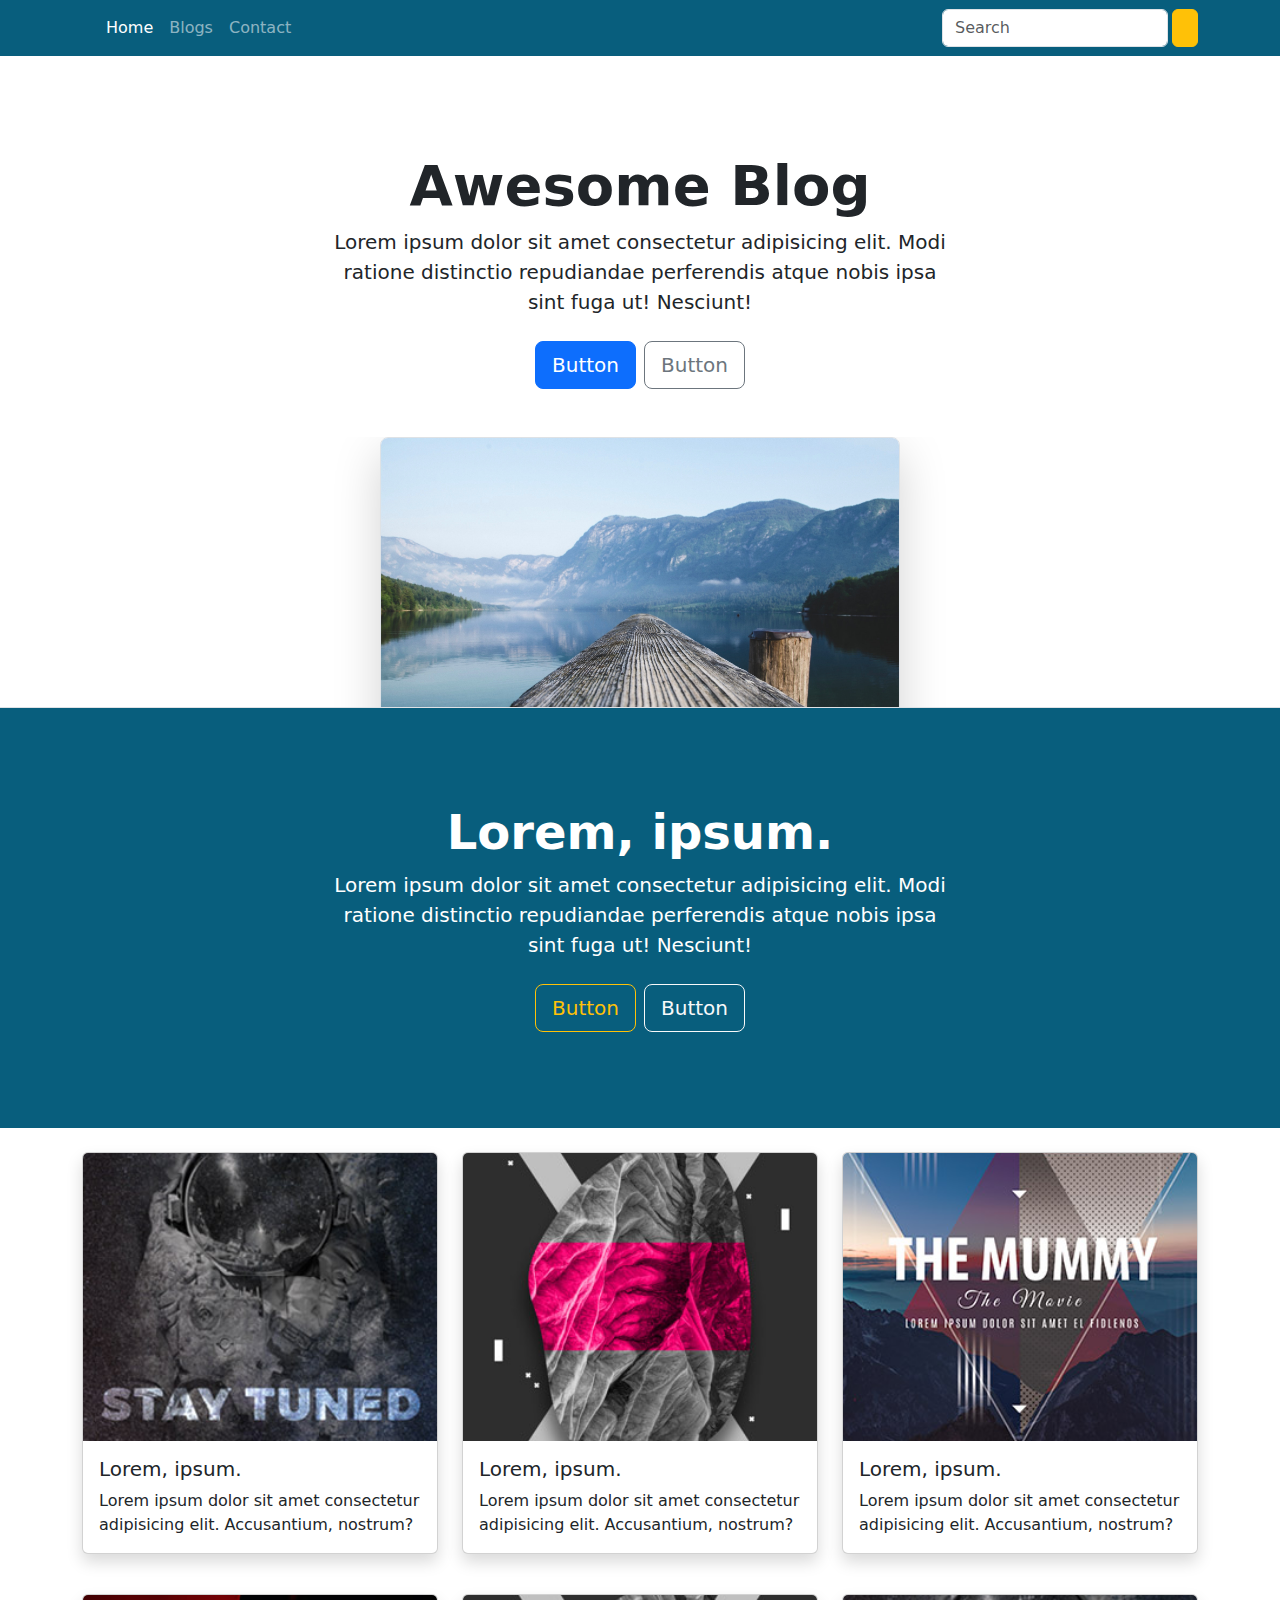
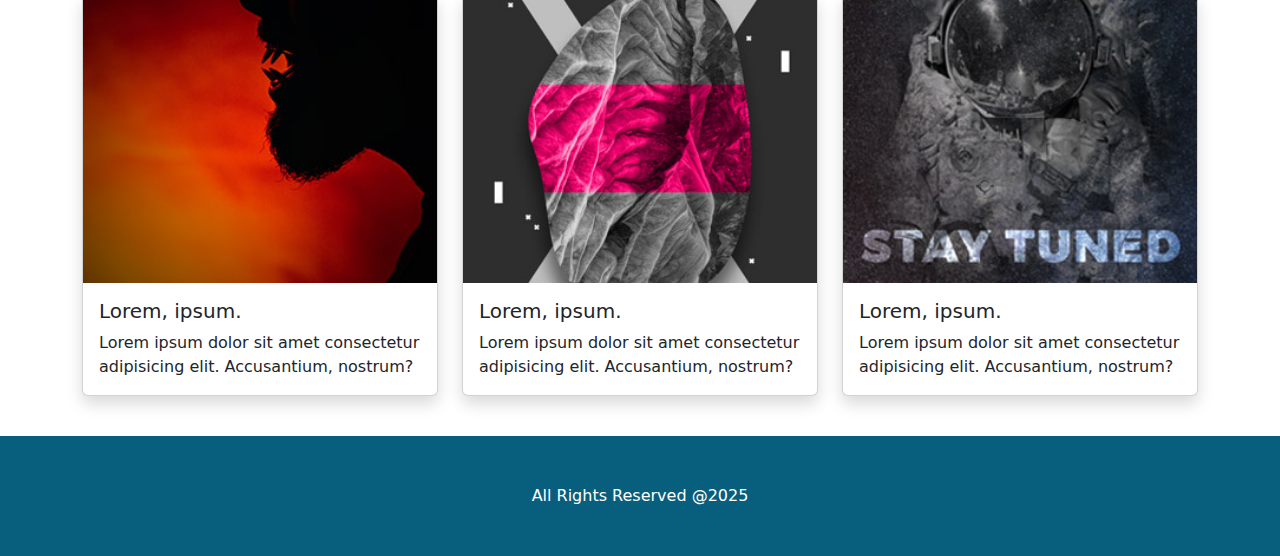
<file: index.html>
<!DOCTYPE html>
<html lang="en">
  <head>
    <meta charset="UTF-8" />
    <meta name="viewport" content="width=device-width, initial-scale=1.0" />
    <link
      href="https://cdn.jsdelivr.net/npm/bootstrap@5.3.3/dist/css/bootstrap.min.css"
      rel="stylesheet"
      integrity="sha384-QWTKZyjpPEjISv5WaRU9OFeRpok6YctnYmDr5pNlyT2bRjXh0JMhjY6hW+ALEwIH"
      crossorigin="anonymous"
    />
    <link
      rel="stylesheet"
      href="https://cdnjs.cloudflare.com/ajax/libs/font-awesome/6.5.2/css/all.min.css"
      integrity="sha512-SnH5WK+bZxgPHs44uWIX+LLJAJ9/2PkPKZ5QiAj6Ta86w+fsb2TkcmfRyVX3pBnMFcV7oQPJkl9QevSCWr3W6A=="
      crossorigin="anonymous"
      referrerpolicy="no-referrer"
    />
    <link rel="stylesheet" href="style.css" />
    <title>Awesome Blog</title>
  </head>
  <body>
    <nav class="navbar navbar-expand-md navbar-dark">
      <div class="container">
        <a href="index.html" class="navbar-brand">
          <i class="fa-solid fa-house"></i>
        </a>
        <button
          class="navbar-toggler"
          type="button"
          data-bs-toggle="collapse"
          data-bs-target="#mobile"
        >
          <span class="navbar-toggler-icon"></span>
        </button>

        <div id="mobile" class="collapse navbar-collapse">
          <ul class="navbar-nav me-auto">
            <li class="nav-item">
              <a href="index.html" class="nav-link active">Home</a>
            </li>
            <li class="nav-item">
              <a href="blogs.html" class="nav-link">Blogs</a>
            </li>
            <li class="nav-item">
              <a href="contact.html" class="nav-link">Contact</a>
            </li>
          </ul>
          <form class="d-flex">
            <input type="text" class="form-control me-1" placeholder="Search" />
            <button class="btn btn-warning">
              <i class="fa-solid fa-magnifying-glass"></i>
            </button>
          </form>
        </div>
      </div>
    </nav>

    <header>
      <div class="text-center pt-5 mt-5 px-4 border-bottom">
        <h1 class="display-4 fw-bold">Awesome Blog</h1>
        <div class="col-lg-6 mx-auto">
          <p class="lead mb-4">
            Lorem ipsum dolor sit amet consectetur adipisicing elit. Modi
            ratione distinctio repudiandae perferendis atque nobis ipsa sint
            fuga ut! Nesciunt!
          </p>
          <div class="mb-5 d-grid gap-2 d-md-flex justify-content-md-center">
            <button class="btn btn-primary btn-lg">
              <i class="fa-solid fa-caret-right"></i>
              Button
            </button>
            <button class="btn btn-outline-secondary btn-lg">
              <i class="fa-solid fa-caret-right"></i>
              Button
            </button>
          </div>
          <div class="overflow-hidden" style="max-height: 30vh">
            <div class="container px-5">
              <img
                src="img/bg.jpg"
                class="img-fluid border rounded-3 shadow-lg mb-4"
                width="700"
                height="500"
                alt=""
              />
            </div>
          </div>
        </div>
      </div>
    </header>

    <main>
      <div class="bg-dark px-4 py-5 text-center text-white">
        <div class="py-5">
          <h1 class="display-5 fw-bold">Lorem, ipsum.</h1>
          <div class="col-lg-6 mx-auto">
            <p class="lead mb-4">
              Lorem ipsum dolor sit amet consectetur adipisicing elit. Modi
              ratione distinctio repudiandae perferendis atque nobis ipsa sint
              fuga ut! Nesciunt!
            </p>
            <div class="d-grid gap-2 d-md-flex justify-content-md-center">
              <button class="btn btn-outline-warning btn-lg">
                <i class="fa-solid fa-caret-right"></i>
                Button
              </button>
              <button class="btn btn-outline-light btn-lg">
                <i class="fa-solid fa-caret-right"></i>
                Button
              </button>
            </div>
          </div>
        </div>
      </div>

      <div class="container my-4">
        <div class="row row-cols-1 row-cols-lg-3 row-cols-md-2 g-4">
          <div class="col">
            <div class="card mb-3 shadow">
              <img src="img/poster-1.jpeg" class="card-img-top" alt="" />
              <div class="card-body">
                <h5 class="card-title">Lorem, ipsum.</h5>
                <p class="card-text">
                  Lorem ipsum dolor sit amet consectetur adipisicing elit.
                  Accusantium, nostrum?
                </p>
              </div>
            </div>
          </div>
          <div class="col">
            <div class="card mb-3 shadow">
              <img src="img/poster-2.jpeg" class="card-img-top" alt="" />
              <div class="card-body">
                <h5 class="card-title">Lorem, ipsum.</h5>
                <p class="card-text">
                  Lorem ipsum dolor sit amet consectetur adipisicing elit.
                  Accusantium, nostrum?
                </p>
              </div>
            </div>
          </div>
          <div class="col">
            <div class="card mb-3 shadow">
              <img src="img/poster-3.jpeg" class="card-img-top" alt="" />
              <div class="card-body">
                <h5 class="card-title">Lorem, ipsum.</h5>
                <p class="card-text">
                  Lorem ipsum dolor sit amet consectetur adipisicing elit.
                  Accusantium, nostrum?
                </p>
              </div>
            </div>
          </div>
          <div class="col">
            <div class="card mb-3 shadow">
              <img src="img/poster-4.jpeg" class="card-img-top" alt="" />
              <div class="card-body">
                <h5 class="card-title">Lorem, ipsum.</h5>
                <p class="card-text">
                  Lorem ipsum dolor sit amet consectetur adipisicing elit.
                  Accusantium, nostrum?
                </p>
              </div>
            </div>
          </div>
          <div class="col">
            <div class="card mb-3 shadow">
              <img src="img/poster-2.jpeg" class="card-img-top" alt="" />
              <div class="card-body">
                <h5 class="card-title">Lorem, ipsum.</h5>
                <p class="card-text">
                  Lorem ipsum dolor sit amet consectetur adipisicing elit.
                  Accusantium, nostrum?
                </p>
              </div>
            </div>
          </div>
          <div class="col">
            <div class="card mb-3 shadow">
              <img src="img/poster-1.jpeg" class="card-img-top" alt="" />
              <div class="card-body">
                <h5 class="card-title">Lorem, ipsum.</h5>
                <p class="card-text">
                  Lorem ipsum dolor sit amet consectetur adipisicing elit.
                  Accusantium, nostrum?
                </p>
              </div>
            </div>
          </div>
        </div>
      </div>
    </main>
    <footer class="py-5 bg-dark text-white">
      <div class="container text-center">
        <span>All Rights Reserved @2025</span>
      </div>
    </footer>
    <script
      src="https://cdn.jsdelivr.net/npm/bootstrap@5.3.3/dist/js/bootstrap.bundle.min.js"
      integrity="sha384-YvpcrYf0tY3lHB60NNkmXc5s9fDVZLESaAA55NDzOxhy9GkcIdslK1eN7N6jIeHz"
      crossorigin="anonymous"
    ></script>
  </body>
</html>
</file>
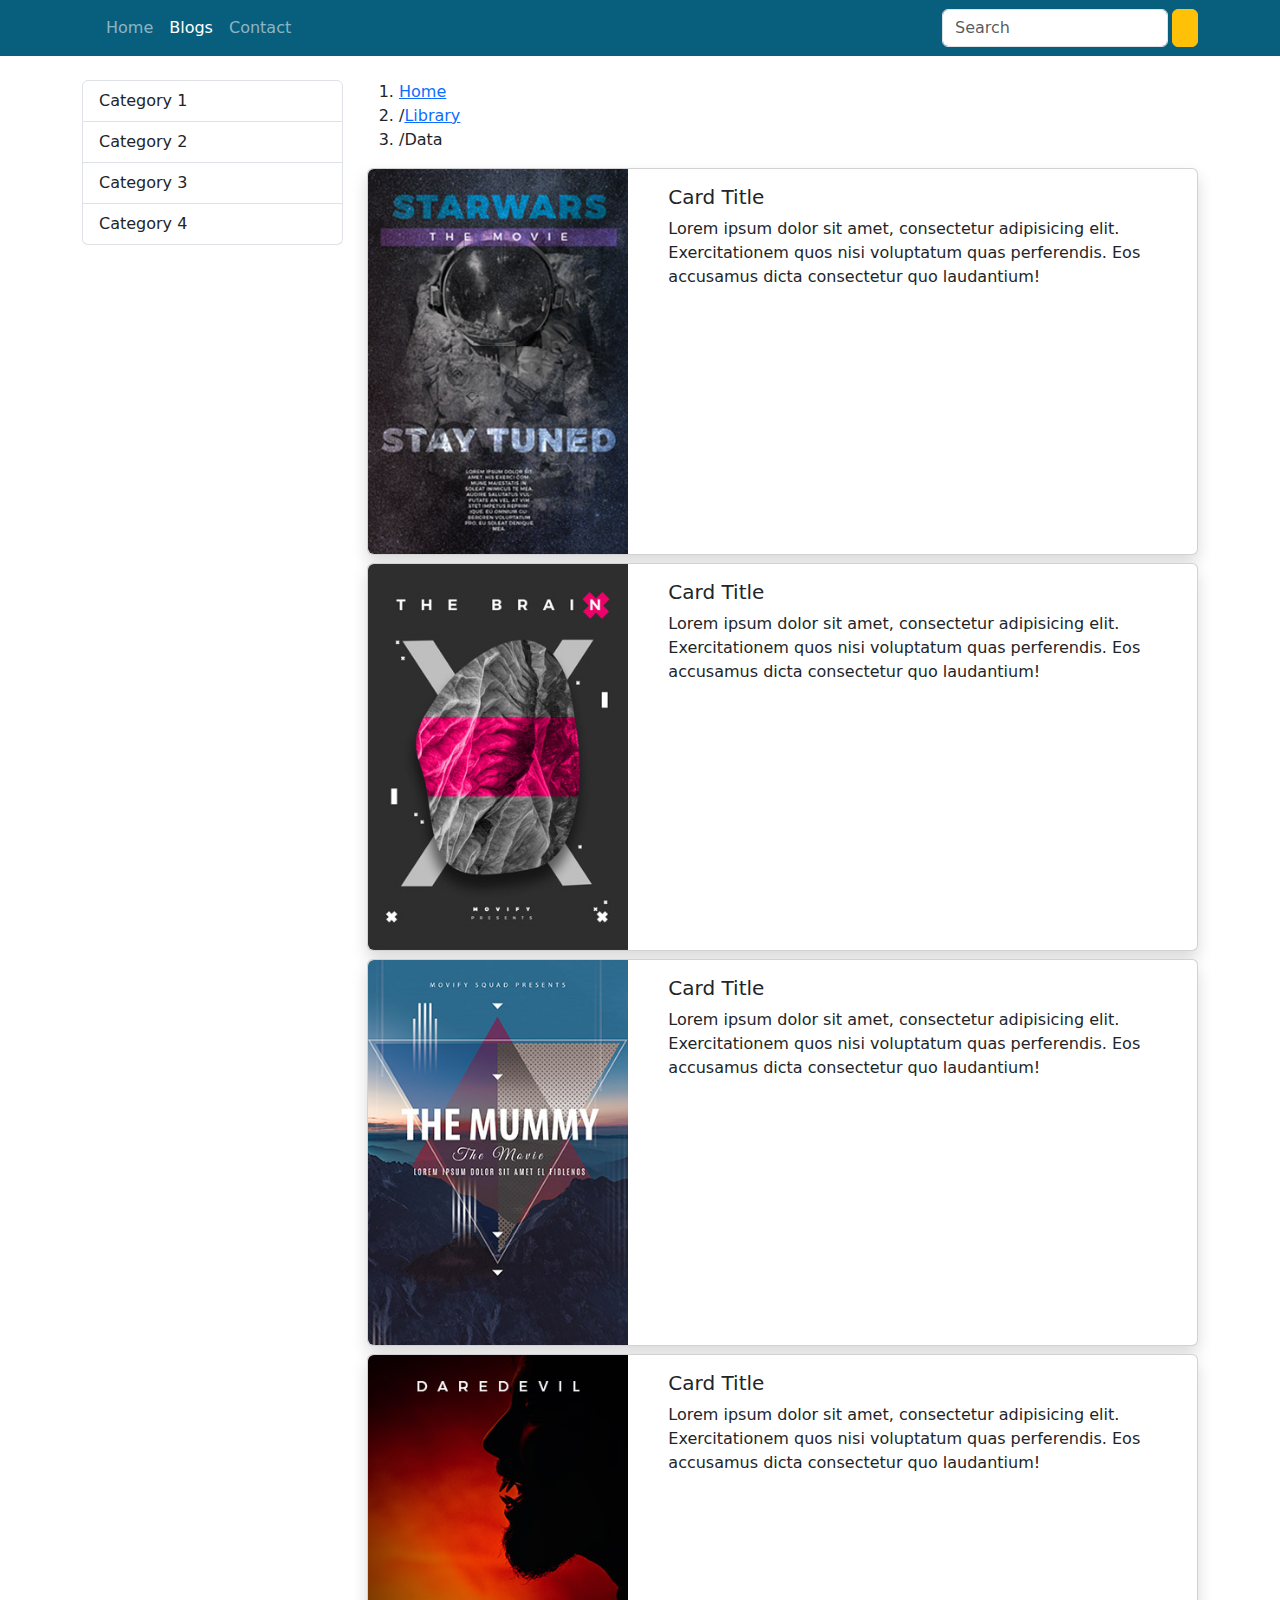
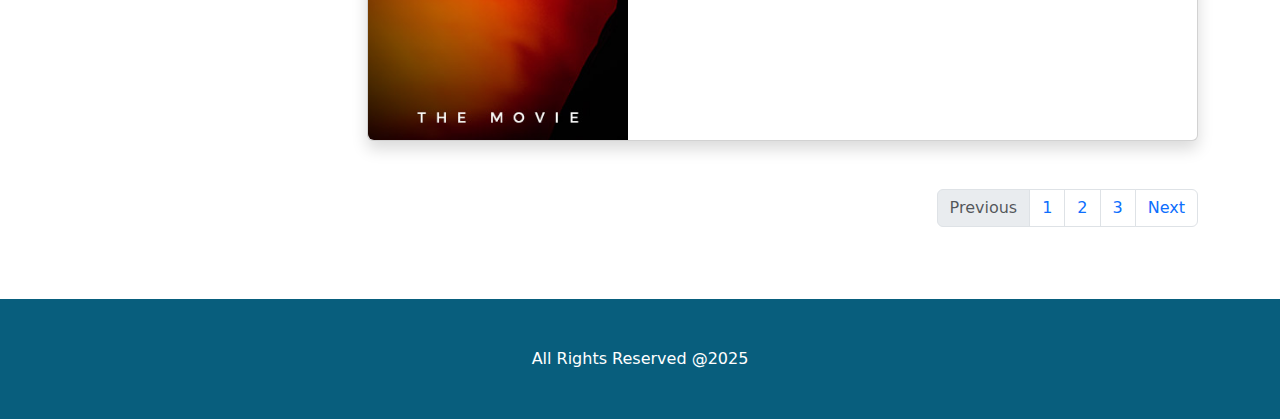
<file: blogs.html>
<!DOCTYPE html>
<html lang="en">
  <head>
    <meta charset="UTF-8" />
    <meta name="viewport" content="width=device-width, initial-scale=1.0" />
    <link
      href="https://cdn.jsdelivr.net/npm/bootstrap@5.3.3/dist/css/bootstrap.min.css"
      rel="stylesheet"
      integrity="sha384-QWTKZyjpPEjISv5WaRU9OFeRpok6YctnYmDr5pNlyT2bRjXh0JMhjY6hW+ALEwIH"
      crossorigin="anonymous"
    />
    <link
      rel="stylesheet"
      href="https://cdnjs.cloudflare.com/ajax/libs/font-awesome/6.5.2/css/all.min.css"
      integrity="sha512-SnH5WK+bZxgPHs44uWIX+LLJAJ9/2PkPKZ5QiAj6Ta86w+fsb2TkcmfRyVX3pBnMFcV7oQPJkl9QevSCWr3W6A=="
      crossorigin="anonymous"
      referrerpolicy="no-referrer"
    />
    <link rel="stylesheet" href="style.css" />
    <title>Awesome Blog</title>
  </head>
  <body>
    <nav class="navbar navbar-expand-md navbar-dark">
      <div class="container">
        <a href="index.html" class="navbar-brand">
          <i class="fa-solid fa-house"></i>
        </a>
        <button
          class="navbar-toggler"
          type="button"
          data-bs-toggle="collapse"
          data-bs-target="#mobile"
        >
          <span class="navbar-toggler-icon"></span>
        </button>

        <div id="mobile" class="collapse navbar-collapse">
          <ul class="navbar-nav me-auto">
            <li class="nav-item">
              <a href="index.html" class="nav-link">Home</a>
            </li>
            <li class="nav-item">
              <a href="blogs.html" class="nav-link active">Blogs</a>
            </li>
            <li class="nav-item">
              <a href="contact.html" class="nav-link">Contact</a>
            </li>
          </ul>
          <form class="d-flex">
            <input type="text" class="form-control me-1" placeholder="Search" />
            <button class="btn btn-warning">
              <i class="fa-solid fa-magnifying-glass"></i>
            </button>
          </form>
        </div>
      </div>
    </nav>

    <main>
      <div class="container my-4">
        <div class="row">
          <div class="col-md-3 d-none d-md-block">
            <div class="list-group">
              <a href="#" class="list-group-item list-group-item actiob"
                >Category 1</a
              >
              <a href="#" class="list-group-item list-group-item actiob"
                >Category 2</a
              >
              <a href="#" class="list-group-item list-group-item actiob"
                >Category 3</a
              >
              <a href="#" class="list-group-item list-group-item actiob"
                >Category 4</a
              >
            </div>
          </div>
          <div class="col-md-9">
            <nav>
              <ol>
                <li class="breadcrumb-item"><a href="#">Home</a></li>
                <li class="breadcrumb-item"><a href="#">Library</a></li>
                <li class="breadcrumb-item active">Data</li>
              </ol>
            </nav>
            <div class="card mb-2 shadow">
              <div class="row">
                <div class="col-4">
                  <img
                    src="img/poster-1.jpeg"
                    alt=""
                    class="img-fluid rounded-start"
                  />
                </div>
                <div class="col-8">
                  <div class="card-body">
                    <h5 class="card-title">Card Title</h5>
                    <p class="card-text">
                      Lorem ipsum dolor sit amet, consectetur adipisicing elit.
                      Exercitationem quos nisi voluptatum quas perferendis. Eos
                      accusamus dicta consectetur quo laudantium!
                    </p>
                  </div>
                </div>
              </div>
            </div>
            <div class="card mb-2 shadow">
              <div class="row">
                <div class="col-4">
                  <img
                    src="img/poster-2.jpeg"
                    alt=""
                    class="img-fluid rounded-start"
                  />
                </div>
                <div class="col-8">
                  <div class="card-body">
                    <h5 class="card-title">Card Title</h5>
                    <p class="card-text">
                      Lorem ipsum dolor sit amet, consectetur adipisicing elit.
                      Exercitationem quos nisi voluptatum quas perferendis. Eos
                      accusamus dicta consectetur quo laudantium!
                    </p>
                  </div>
                </div>
              </div>
            </div>
            <div class="card mb-2 shadow">
              <div class="row">
                <div class="col-4">
                  <img
                    src="img/poster-3.jpeg"
                    alt=""
                    class="img-fluid rounded-start"
                  />
                </div>
                <div class="col-8">
                  <div class="card-body">
                    <h5 class="card-title">Card Title</h5>
                    <p class="card-text">
                      Lorem ipsum dolor sit amet, consectetur adipisicing elit.
                      Exercitationem quos nisi voluptatum quas perferendis. Eos
                      accusamus dicta consectetur quo laudantium!
                    </p>
                  </div>
                </div>
              </div>
            </div>
            <div class="card mb-2 shadow">
              <div class="row">
                <div class="col-4">
                  <img
                    src="img/poster-4.jpeg"
                    alt=""
                    class="img-fluid rounded-start"
                  />
                </div>
                <div class="col-8">
                  <div class="card-body">
                    <h5 class="card-title">Card Title</h5>
                    <p class="card-text">
                      Lorem ipsum dolor sit amet, consectetur adipisicing elit.
                      Exercitationem quos nisi voluptatum quas perferendis. Eos
                      accusamus dicta consectetur quo laudantium!
                    </p>
                  </div>
                </div>
              </div>
            </div>
            <nav class="my-5">
              <ul class="pagination justify-content-end">
                <li class="page-item disabled">
                  <a href="#" class="page-link">Previous</a>
                </li>
                <li class="page-item"><a href="" class="page-link">1</a></li>
                <li class="page-item"><a href="" class="page-link">2</a></li>
                <li class="page-item"><a href="" class="page-link">3</a></li>
                <li class="page-item"><a href="" class="page-link">Next</a></li>
              </ul>
            </nav>
          </div>
        </div>
      </div>
    </main>

    <footer class="py-5 bg-dark text-white">
      <div class="container text-center">
        <span>All Rights Reserved @2025</span>
      </div>
    </footer>

    <script
      src="https://cdn.jsdelivr.net/npm/bootstrap@5.3.3/dist/js/bootstrap.bundle.min.js"
      integrity="sha384-YvpcrYf0tY3lHB60NNkmXc5s9fDVZLESaAA55NDzOxhy9GkcIdslK1eN7N6jIeHz"
      crossorigin="anonymous"
    ></script>
  </body>
</html>
</file>
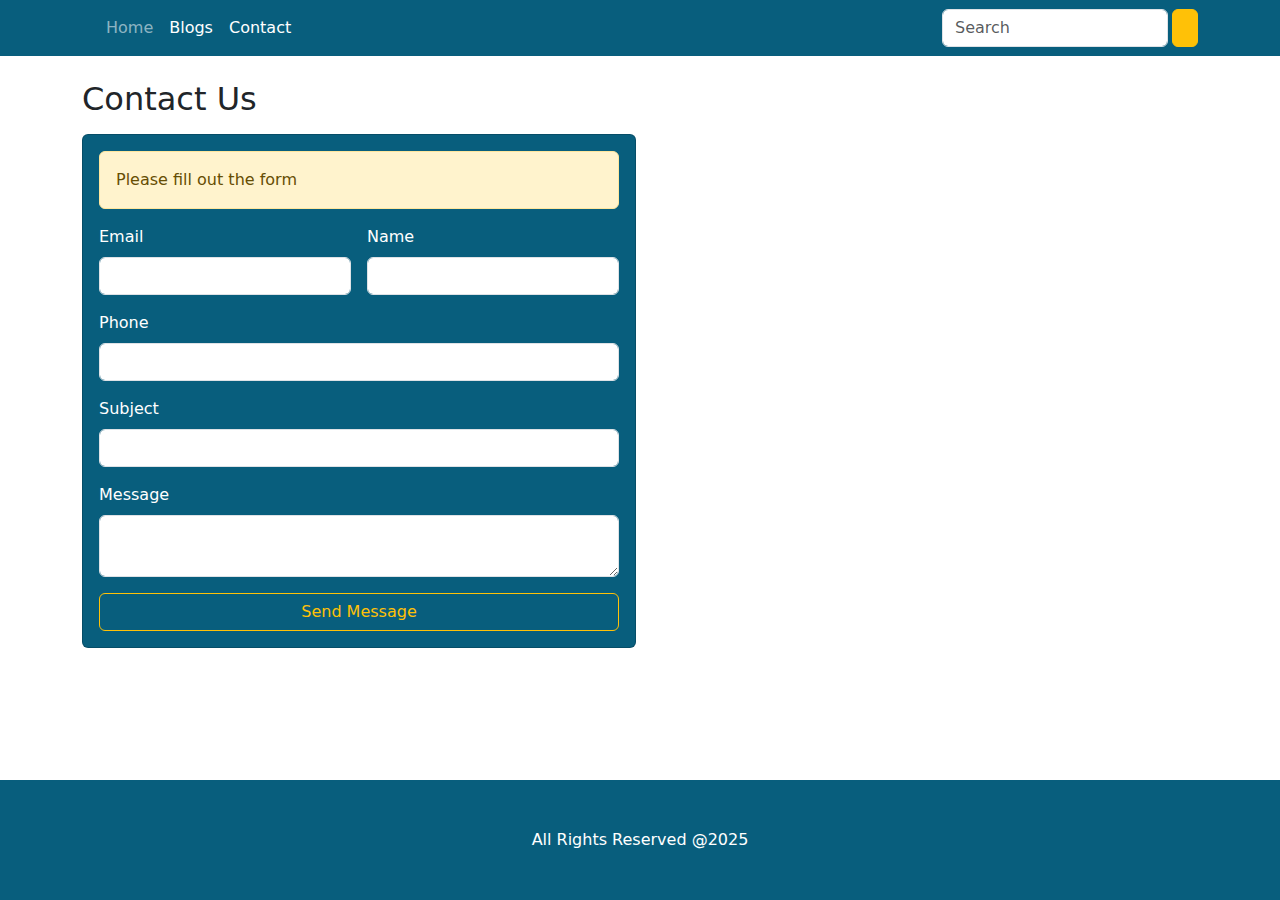
<file: contact.html>
<!DOCTYPE html>
<html lang="en" class="h-100">
  <head>
    <meta charset="UTF-8" />
    <meta name="viewport" content="width=device-width, initial-scale=1.0" />
    <link
      href="https://cdn.jsdelivr.net/npm/bootstrap@5.3.3/dist/css/bootstrap.min.css"
      rel="stylesheet"
      integrity="sha384-QWTKZyjpPEjISv5WaRU9OFeRpok6YctnYmDr5pNlyT2bRjXh0JMhjY6hW+ALEwIH"
      crossorigin="anonymous"
    />
    <link
      rel="stylesheet"
      href="https://cdnjs.cloudflare.com/ajax/libs/font-awesome/6.5.2/css/all.min.css"
      integrity="sha512-SnH5WK+bZxgPHs44uWIX+LLJAJ9/2PkPKZ5QiAj6Ta86w+fsb2TkcmfRyVX3pBnMFcV7oQPJkl9QevSCWr3W6A=="
      crossorigin="anonymous"
      referrerpolicy="no-referrer"
    />
    <link rel="stylesheet" href="style.css" />
    <title>Awesome Blog</title>
  </head>
  <body class="h-100 d-flex flex-column">
    <nav class="navbar navbar-expand-md navbar-dark">
      <div class="container">
        <a href="index.html" class="navbar-brand">
          <i class="fa-solid fa-house"></i>
        </a>
        <button
          class="navbar-toggler"
          type="button"
          data-bs-toggle="collapse"
          data-bs-target="#mobile"
        >
          <span class="navbar-toggler-icon"></span>
        </button>

        <div id="mobile" class="collapse navbar-collapse">
          <ul class="navbar-nav me-auto">
            <li class="nav-item">
              <a href="index.html" class="nav-link">Home</a>
            </li>
            <li class="nav-item">
              <a href="blogs.html" class="nav-link active">Blogs</a>
            </li>
            <li class="nav-item">
              <a href="contact.html" class="nav-link active">Contact</a>
            </li>
          </ul>
          <form class="d-flex">
            <input type="text" class="form-control me-1" placeholder="Search" />
            <button class="btn btn-warning">
              <i class="fa-solid fa-magnifying-glass"></i>
            </button>
          </form>
        </div>
      </div>
    </nav>

    <main>
      <div class="container my-4">
        <h2 class="my-3">Contact Us</h2>
        <div class="row g-2">
          <div class="col-md-6">
            <div class="card bg-dark">
              <div class="card-body">
                <div class="alert alert-warning">Please fill out the form</div>
                <form class="row g-3 text-white">
                  <div class="col-md-6">
                    <label for="email" class="form-label">Email</label>
                    <input
                      type="email"
                      name="email"
                      id="email"
                      class="form-control"
                    />
                  </div>
                  <div class="col-md-6">
                    <label for="name" class="form-label">Name</label>
                    <input
                      type="text"
                      name="name"
                      id="name"
                      class="form-control"
                    />
                  </div>
                  <div class="col-md-12">
                    <label for="name" class="form-label">Phone</label>
                    <input
                      type="text"
                      name="phone"
                      id="phone"
                      class="form-control"
                    />
                  </div>
                  <div class="col-md-12">
                    <label for="subject" class="form-label">Subject</label>
                    <input
                      type="text"
                      name="subject"
                      id="subject"
                      class="form-control"
                    />
                  </div>
                  <div class="col-md-12">
                    <label for="message" class="form-label">Message</label>
                    <textarea
                      name="message"
                      id="message"
                      class="form-control"
                    ></textarea>
                  </div>
                  <div class="col-12">
                    <button class="btn btn-outline-warning" style="width: 100%">
                      Send Message
                    </button>
                  </div>
                </form>
              </div>
            </div>
          </div>
          <div class="col-md-6">
            <iframe
              id="map"
              src="https://www.google.com/maps/embed?pb=!1m18!1m12!1m3!1d3011.7036212065827!2d29.03522757670661!3d40.987970271353376!2m3!1f0!2f0!3f0!3m2!1i1024!2i768!4f13.1!3m3!1m2!1s0x14cab870784d1389%3A0x2bf4921764859e70!2zw5xsa2VyIEZlbmVyYmFow6dlIMWew7xrcsO8IFNhcmFjb8SfbHUgU3RhZHl1bXU!5e0!3m2!1str!2str!4v1721041016478!5m2!1str!2str"
              width="100%"
              style="border: 0"
              allowfullscreen=""
              loading="lazy"
              referrerpolicy="no-referrer-when-downgrade"
            ></iframe>
          </div>
        </div>
      </div>
    </main>

    <footer class="py-5 bg-dark text-white mt-auto">
      <div class="container text-center">
        <span>All Rights Reserved @2025</span>
      </div>
    </footer>

    <script
      src="https://cdn.jsdelivr.net/npm/bootstrap@5.3.3/dist/js/bootstrap.bundle.min.js"
      integrity="sha384-YvpcrYf0tY3lHB60NNkmXc5s9fDVZLESaAA55NDzOxhy9GkcIdslK1eN7N6jIeHz"
      crossorigin="anonymous"
    ></script>
  </body>
</html>
</file>
<file: style.css>
.navbar {
  background: #085e7d !important;
}
.bg-dark {
  background: #085e7d !important;
}
.card-img-top {
  width: 100%;
  height: 25vh;
  object-fit: cover;
}
#map {
  height: 450px;
}
@media (min-width: 768px) {
  .card-img-top {
    height: 32vh;
  }
  #map {
    height: 100%;
  }
}
</file>
